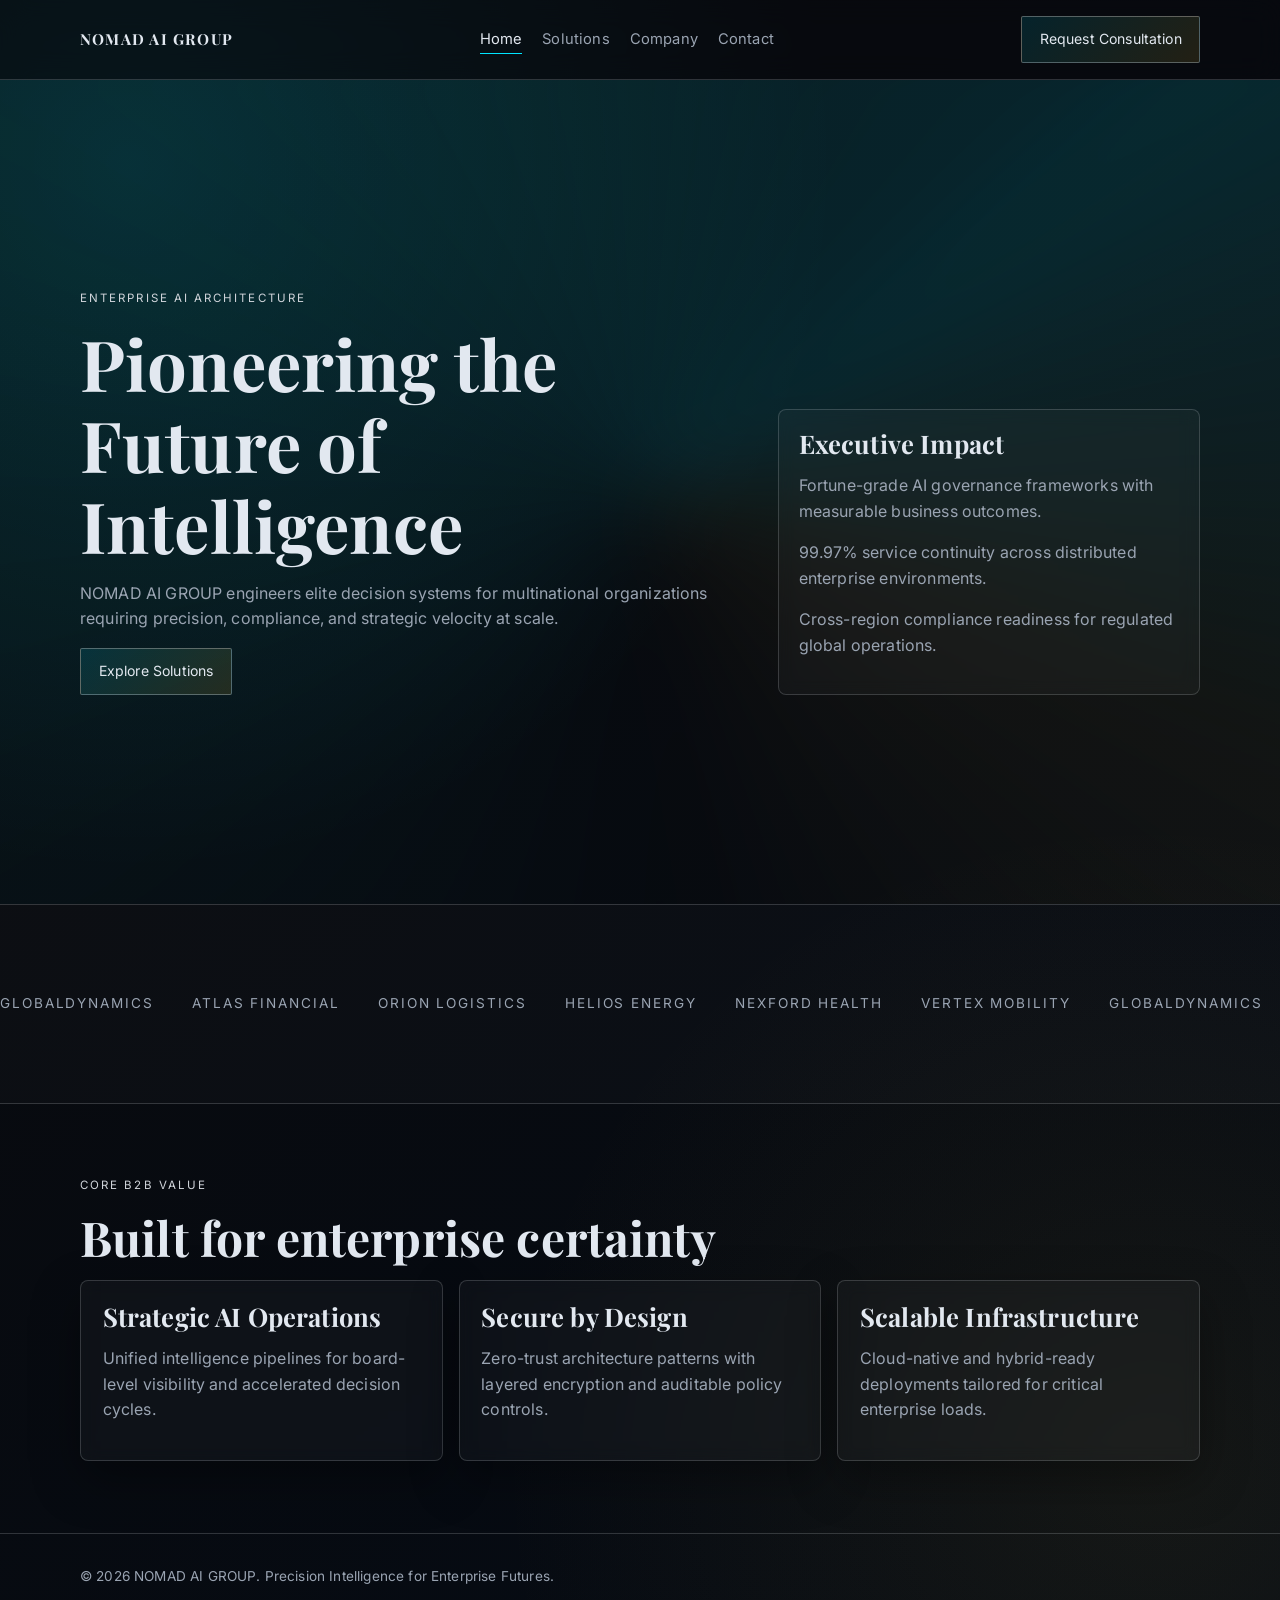
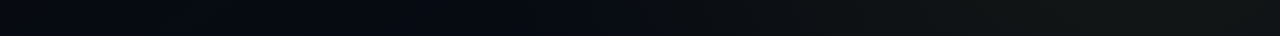
<file: frontend/index.html>
<!doctype html>
<html lang="en">
  <head>
    <meta charset="UTF-8" />
    <meta name="viewport" content="width=device-width, initial-scale=1.0" />
    <title>NOMAD AI GROUP | Enterprise Intelligence</title>
    <meta
      name="description"
      content="NOMAD AI GROUP delivers premium AI systems for global enterprises."
    />
    <link rel="preconnect" href="https://fonts.googleapis.com" />
    <link rel="preconnect" href="https://fonts.gstatic.com" crossorigin />
    <link
      href="https://fonts.googleapis.com/css2?family=Inter:wght@400;500;600;700&family=Playfair+Display:wght@500;700&display=swap"
      rel="stylesheet"
    />
    <link rel="stylesheet" href="css/style.css" />
  </head>
  <body>
    <header class="site-header">
      <div class="container nav-wrap">
        <a class="brand" href="index.html">NOMAD AI GROUP</a>
        <nav aria-label="Primary">
          <ul class="nav-links">
            <li><a class="active" href="index.html">Home</a></li>
            <li><a href="solutions.html">Solutions</a></li>
            <li><a href="company.html">Company</a></li>
            <li><a href="contact.html">Contact</a></li>
          </ul>
        </nav>
        <a class="btn btn-accent magnetic" href="contact.html">Request Consultation</a>
      </div>
    </header>

    <main>
      <section class="hero">
        <div class="container hero-grid">
          <div class="hidden">
            <p class="eyebrow">Enterprise AI Architecture</p>
            <h1>Pioneering the Future of Intelligence</h1>
            <p>
              NOMAD AI GROUP engineers elite decision systems for multinational organizations
              requiring precision, compliance, and strategic velocity at scale.
            </p>
            <a class="btn btn-accent magnetic" href="solutions.html">Explore Solutions</a>
          </div>
          <aside class="hero-card hidden" aria-label="Strategic highlights">
            <h3>Executive Impact</h3>
            <p>Fortune-grade AI governance frameworks with measurable business outcomes.</p>
            <p>99.97% service continuity across distributed enterprise environments.</p>
            <p>Cross-region compliance readiness for regulated global operations.</p>
          </aside>
        </div>
      </section>

      <section class="marquee" aria-label="Fortune 500 partner brands">
        <div class="marquee-track">
          <span>GlobalDynamics</span>
          <span>Atlas Financial</span>
          <span>Orion Logistics</span>
          <span>Helios Energy</span>
          <span>Nexford Health</span>
          <span>Vertex Mobility</span>
          <span>GlobalDynamics</span>
          <span>Atlas Financial</span>
          <span>Orion Logistics</span>
          <span>Helios Energy</span>
          <span>Nexford Health</span>
          <span>Vertex Mobility</span>
        </div>
      </section>

      <section>
        <div class="container">
          <p class="eyebrow hidden">Core B2B Value</p>
          <h2 class="hidden">Built for enterprise certainty</h2>
          <div class="grid-3">
            <article class="value-card hidden">
              <h3>Strategic AI Operations</h3>
              <p>
                Unified intelligence pipelines for board-level visibility and accelerated
                decision cycles.
              </p>
            </article>
            <article class="value-card hidden">
              <h3>Secure by Design</h3>
              <p>
                Zero-trust architecture patterns with layered encryption and auditable policy
                controls.
              </p>
            </article>
            <article class="value-card hidden">
              <h3>Scalable Infrastructure</h3>
              <p>
                Cloud-native and hybrid-ready deployments tailored for critical enterprise loads.
              </p>
            </article>
          </div>
        </div>
      </section>
    </main>

    <footer class="site-footer">
      <div class="container">
        <p>© 2026 NOMAD AI GROUP. Precision Intelligence for Enterprise Futures.</p>
      </div>
    </footer>

    <script src="js/main.js"></script>
  </body>
</html>
</file>
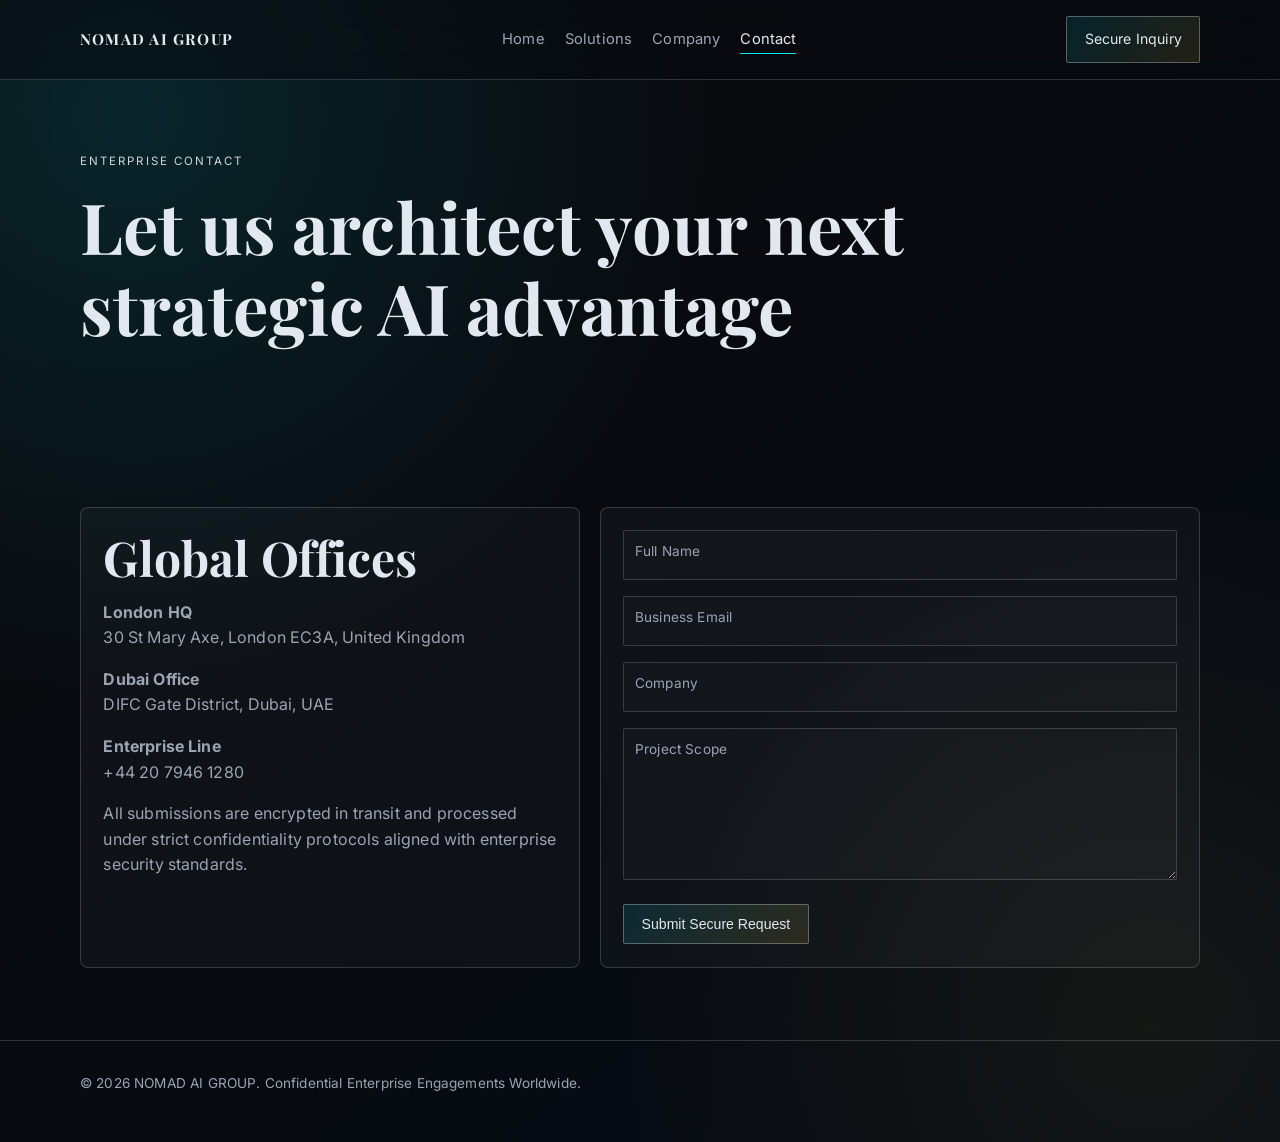
<file: frontend/contact.html>
<!doctype html>
<html lang="en">
  <head>
    <meta charset="UTF-8" />
    <meta name="viewport" content="width=device-width, initial-scale=1.0" />
    <title>Contact | NOMAD AI GROUP</title>
    <meta
      name="description"
      content="Contact NOMAD AI GROUP for enterprise AI partnerships."
    />
    <link rel="preconnect" href="https://fonts.googleapis.com" />
    <link rel="preconnect" href="https://fonts.gstatic.com" crossorigin />
    <link
      href="https://fonts.googleapis.com/css2?family=Inter:wght@400;500;600;700&family=Playfair+Display:wght@500;700&display=swap"
      rel="stylesheet"
    />
    <link rel="stylesheet" href="css/style.css" />
  </head>
  <body>
    <header class="site-header">
      <div class="container nav-wrap">
        <a class="brand" href="index.html">NOMAD AI GROUP</a>
        <nav aria-label="Primary">
          <ul class="nav-links">
            <li><a href="index.html">Home</a></li>
            <li><a href="solutions.html">Solutions</a></li>
            <li><a href="company.html">Company</a></li>
            <li><a class="active" href="contact.html">Contact</a></li>
          </ul>
        </nav>
        <a class="btn btn-accent magnetic" href="#contact-form">Secure Inquiry</a>
      </div>
    </header>

    <main>
      <section>
        <div class="container">
          <p class="eyebrow hidden">Enterprise Contact</p>
          <h1 class="hidden">Let us architect your next strategic AI advantage</h1>
        </div>
      </section>

      <section>
        <div class="container contact-grid">
          <aside class="contact-panel hidden">
            <h2>Global Offices</h2>
            <p><strong>London HQ</strong><br />30 St Mary Axe, London EC3A, United Kingdom</p>
            <p><strong>Dubai Office</strong><br />DIFC Gate District, Dubai, UAE</p>
            <p><strong>Enterprise Line</strong><br />+44 20 7946 1280</p>
            <p>
              All submissions are encrypted in transit and processed under strict confidentiality
              protocols aligned with enterprise security standards.
            </p>
          </aside>

          <div class="contact-panel hidden">
            <form id="contact-form" novalidate>
              <div class="form-group">
                <input
                  class="form-input"
                  id="full-name"
                  name="full-name"
                  type="text"
                  placeholder=" "
                  required
                />
                <label class="form-label" for="full-name">Full Name</label>
              </div>

              <div class="form-group">
                <input
                  class="form-input"
                  id="business-email"
                  name="business-email"
                  type="email"
                  placeholder=" "
                  required
                />
                <label class="form-label" for="business-email">Business Email</label>
              </div>

              <div class="form-group">
                <input
                  class="form-input"
                  id="company-name"
                  name="company-name"
                  type="text"
                  placeholder=" "
                  required
                />
                <label class="form-label" for="company-name">Company</label>
              </div>

              <div class="form-group">
                <textarea
                  class="form-input"
                  id="project-scope"
                  name="project-scope"
                  rows="5"
                  placeholder=" "
                  required
                ></textarea>
                <label class="form-label" for="project-scope">Project Scope</label>
              </div>

              <div class="submit-wrap">
                <button class="btn btn-accent magnetic" type="submit">Submit Secure Request</button>
              </div>
            </form>
          </div>
        </div>
      </section>
    </main>

    <footer class="site-footer">
      <div class="container">
        <p>© 2026 NOMAD AI GROUP. Confidential Enterprise Engagements Worldwide.</p>
      </div>
    </footer>

    <script src="js/main.js"></script>
  </body>
</html>
</file>
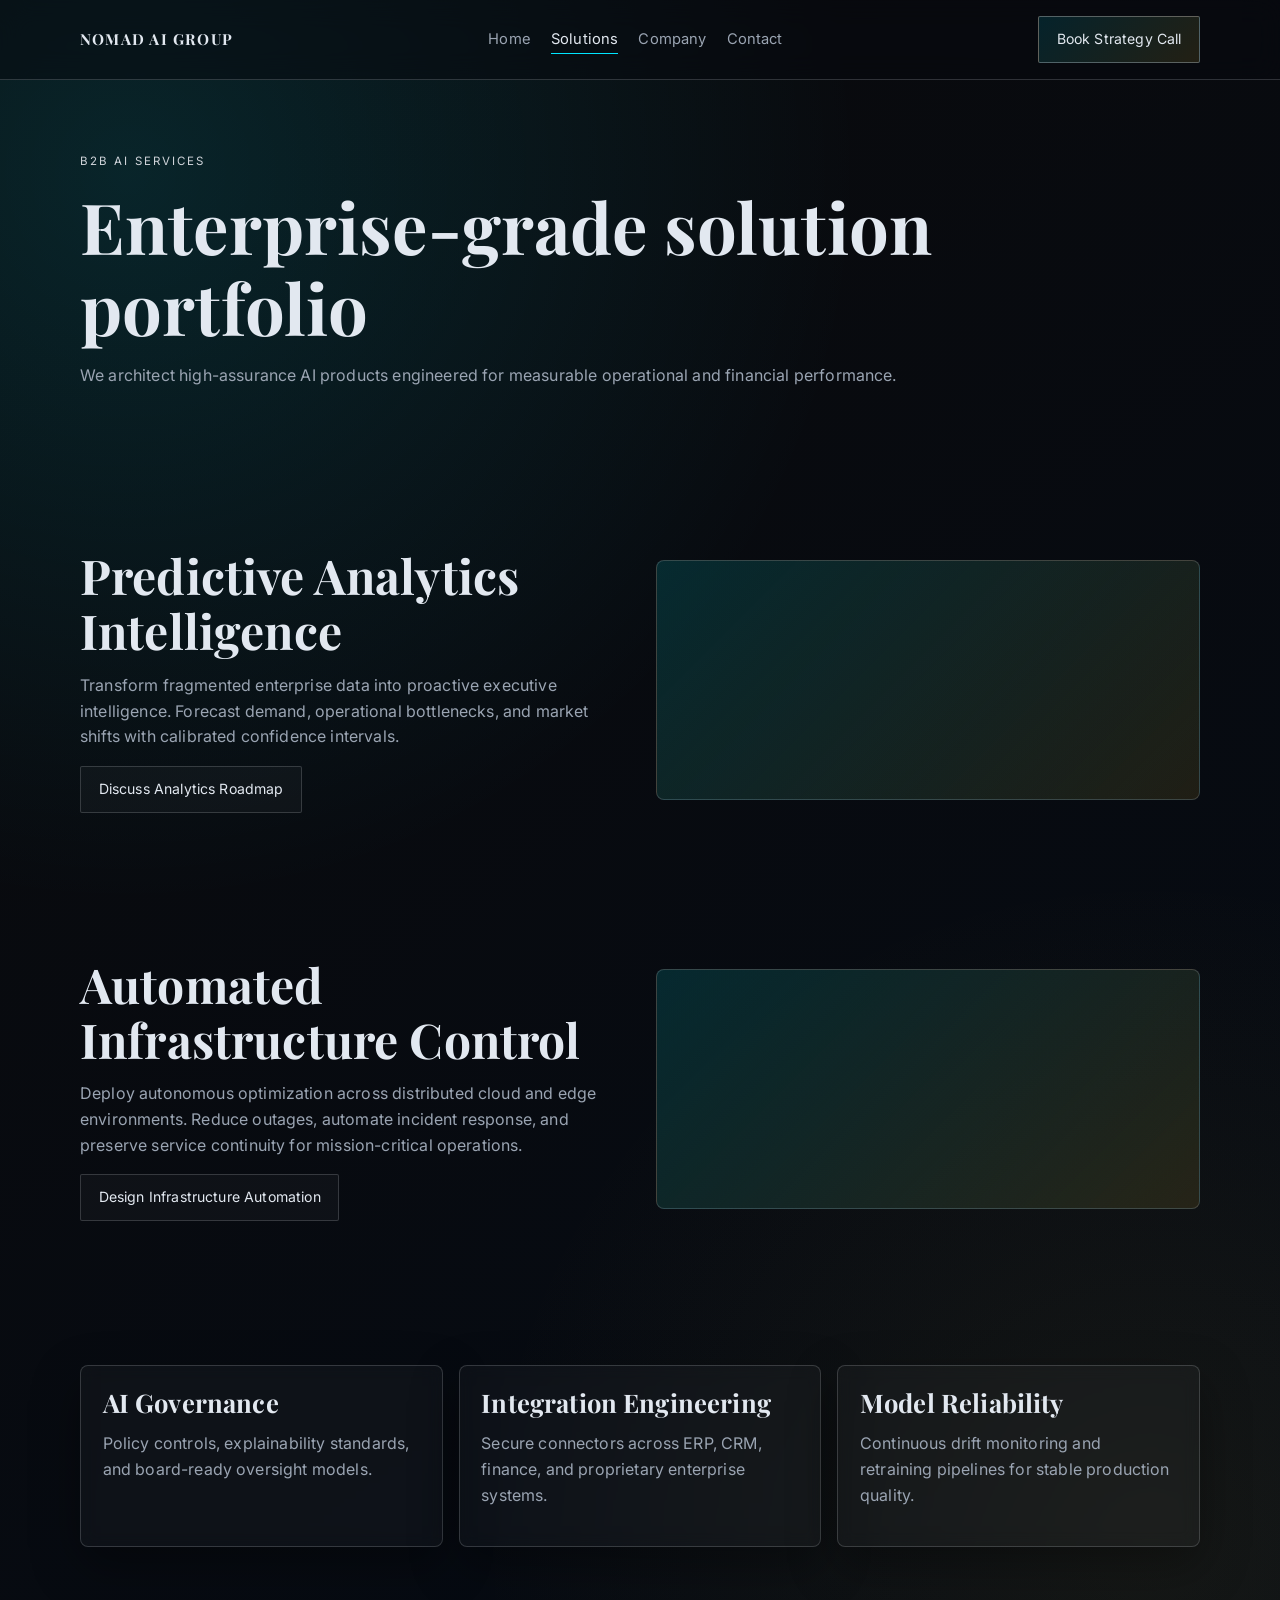
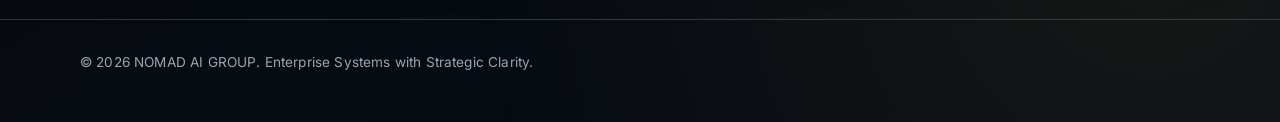
<file: frontend/solutions.html>
<!doctype html>
<html lang="en">
  <head>
    <meta charset="UTF-8" />
    <meta name="viewport" content="width=device-width, initial-scale=1.0" />
    <title>Solutions | NOMAD AI GROUP</title>
    <meta
      name="description"
      content="Explore enterprise AI solutions by NOMAD AI GROUP."
    />
    <link rel="preconnect" href="https://fonts.googleapis.com" />
    <link rel="preconnect" href="https://fonts.gstatic.com" crossorigin />
    <link
      href="https://fonts.googleapis.com/css2?family=Inter:wght@400;500;600;700&family=Playfair+Display:wght@500;700&display=swap"
      rel="stylesheet"
    />
    <link rel="stylesheet" href="css/style.css" />
  </head>
  <body>
    <header class="site-header">
      <div class="container nav-wrap">
        <a class="brand" href="index.html">NOMAD AI GROUP</a>
        <nav aria-label="Primary">
          <ul class="nav-links">
            <li><a href="index.html">Home</a></li>
            <li><a class="active" href="solutions.html">Solutions</a></li>
            <li><a href="company.html">Company</a></li>
            <li><a href="contact.html">Contact</a></li>
          </ul>
        </nav>
        <a class="btn btn-accent magnetic" href="contact.html">Book Strategy Call</a>
      </div>
    </header>

    <main>
      <section>
        <div class="container">
          <p class="eyebrow hidden">B2B AI Services</p>
          <h1 class="hidden">Enterprise-grade solution portfolio</h1>
          <p class="hidden">
            We architect high-assurance AI products engineered for measurable operational and
            financial performance.
          </p>
        </div>
      </section>

      <section>
        <div class="container split">
          <div class="split-content hidden">
            <h2>Predictive Analytics Intelligence</h2>
            <p>
              Transform fragmented enterprise data into proactive executive intelligence.
              Forecast demand, operational bottlenecks, and market shifts with calibrated
              confidence intervals.
            </p>
            <a class="btn magnetic" href="contact.html">Discuss Analytics Roadmap</a>
          </div>
          <div class="split-media hidden" role="img" aria-label="Predictive data visualization"></div>
        </div>
      </section>

      <section>
        <div class="container split alt">
          <div class="split-content hidden">
            <h2>Automated Infrastructure Control</h2>
            <p>
              Deploy autonomous optimization across distributed cloud and edge environments.
              Reduce outages, automate incident response, and preserve service continuity
              for mission-critical operations.
            </p>
            <a class="btn magnetic" href="contact.html">Design Infrastructure Automation</a>
          </div>
          <div class="split-media hidden" role="img" aria-label="Automated infrastructure dashboard"></div>
        </div>
      </section>

      <section>
        <div class="container grid-3">
          <article class="glass-card hidden">
            <h3>AI Governance</h3>
            <p>Policy controls, explainability standards, and board-ready oversight models.</p>
          </article>
          <article class="glass-card hidden">
            <h3>Integration Engineering</h3>
            <p>Secure connectors across ERP, CRM, finance, and proprietary enterprise systems.</p>
          </article>
          <article class="glass-card hidden">
            <h3>Model Reliability</h3>
            <p>Continuous drift monitoring and retraining pipelines for stable production quality.</p>
          </article>
        </div>
      </section>
    </main>

    <footer class="site-footer">
      <div class="container">
        <p>© 2026 NOMAD AI GROUP. Enterprise Systems with Strategic Clarity.</p>
      </div>
    </footer>

    <script src="js/main.js"></script>
  </body>
</html>
</file>
<file: frontend/css/style.css>
:root {
  --bg-primary: #0a0a0c;
  --bg-secondary: #050b14;
  --surface: rgba(255, 255, 255, 0.03);
  --surface-strong: rgba(255, 255, 255, 0.06);
  --text-primary: #e2e8f0;
  --text-muted: #9aa4b2;
  --accent-cyan: #00e5ff;
  --accent-gold: #d4af37;
  --accent-platinum: #d1d5db;
  --border: rgba(209, 213, 219, 0.2);
  --header-bg: rgba(7, 9, 14, 0.5);
  --radius-sm: 2px;
  --radius-md: 8px;
  --container: 1120px;
  --shadow-soft: 0 18px 48px rgba(0, 0, 0, 0.35);
  --transition-fast: 0.25s ease;
  --transition-slow: 0.6s cubic-bezier(0.2, 0.7, 0.2, 1);
}

*,
*::before,
*::after {
  box-sizing: border-box;
}

html {
  scroll-behavior: smooth;
}

body {
  margin: 0;
  font-family: "Inter", system-ui, -apple-system, sans-serif;
  color: var(--text-primary);
  background:
    radial-gradient(circle at 10% 10%, rgba(0, 229, 255, 0.12), transparent 38%),
    radial-gradient(circle at 90% 90%, rgba(212, 175, 55, 0.08), transparent 35%),
    linear-gradient(145deg, var(--bg-primary), var(--bg-secondary));
  min-height: 100vh;
  line-height: 1.6;
  letter-spacing: 0.01em;
}

img {
  max-width: 100%;
  display: block;
}

a {
  color: inherit;
  text-decoration: none;
}

ul {
  margin: 0;
  padding: 0;
  list-style: none;
}

.container {
  width: min(100% - 2rem, var(--container));
  margin-inline: auto;
}

.hidden {
  opacity: 0;
  transform: translateY(20px);
  transition: opacity var(--transition-slow), transform var(--transition-slow);
}

.visible {
  opacity: 1;
  transform: translateY(0);
}

.site-header {
  position: sticky;
  top: 0;
  z-index: 1000;
  backdrop-filter: blur(14px);
  -webkit-backdrop-filter: blur(14px);
  background: var(--header-bg);
  border-bottom: 1px solid var(--border);
  transition: padding var(--transition-fast), background var(--transition-fast), backdrop-filter var(--transition-fast);
  padding: 1rem 0;
}

.site-header.scrolled {
  padding: 0.5rem 0;
  background: rgba(7, 9, 14, 0.72);
  backdrop-filter: blur(20px);
  -webkit-backdrop-filter: blur(20px);
}

.nav-wrap {
  display: flex;
  align-items: center;
  justify-content: space-between;
  gap: 1rem;
}

.brand {
  font-family: "Playfair Display", serif;
  font-weight: 700;
  letter-spacing: 0.08em;
  font-size: 0.95rem;
}

.nav-links {
  display: none;
  gap: 1.25rem;
  font-size: 0.92rem;
  color: var(--text-muted);
}

.nav-links a {
  position: relative;
  transition: color var(--transition-fast);
}

.nav-links a:hover,
.nav-links a.active {
  color: var(--text-primary);
}

.nav-links a::after {
  content: "";
  position: absolute;
  left: 0;
  bottom: -0.4rem;
  width: 0;
  height: 1px;
  background: var(--accent-cyan);
  transition: width var(--transition-fast);
}

.nav-links a:hover::after,
.nav-links a.active::after {
  width: 100%;
}

.btn {
  display: inline-flex;
  align-items: center;
  justify-content: center;
  gap: 0.5rem;
  padding: 0.7rem 1.1rem;
  border: 1px solid var(--border);
  border-radius: var(--radius-sm);
  background: rgba(255, 255, 255, 0.03);
  color: var(--text-primary);
  font-size: 0.88rem;
  transition: transform var(--transition-fast), border-color var(--transition-fast), box-shadow var(--transition-fast), background var(--transition-fast);
  will-change: transform;
}

.btn:hover {
  transform: translateY(-2px);
  border-color: rgba(0, 229, 255, 0.45);
  box-shadow: 0 0 0 1px rgba(0, 229, 255, 0.2), 0 10px 20px rgba(0, 0, 0, 0.3);
}

.btn-accent {
  background: linear-gradient(135deg, rgba(0, 229, 255, 0.12), rgba(212, 175, 55, 0.14));
  border-color: rgba(209, 213, 219, 0.36);
}

main section {
  padding: 4.5rem 0;
}

h1,
h2,
h3 {
  font-family: "Playfair Display", serif;
  margin: 0 0 0.9rem;
  line-height: 1.15;
}

h1 {
  font-size: clamp(2rem, 9vw, 4.4rem);
}

h2 {
  font-size: clamp(1.65rem, 6vw, 3rem);
}

h3 {
  font-size: clamp(1.2rem, 3.5vw, 1.6rem);
}

p {
  margin: 0 0 1rem;
  color: var(--text-muted);
}

.eyebrow {
  text-transform: uppercase;
  letter-spacing: 0.18em;
  font-size: 0.72rem;
  color: var(--accent-platinum);
}

.hero {
  min-height: calc(100vh - 76px);
  display: grid;
  align-items: center;
  position: relative;
  overflow: hidden;
}

.hero::before {
  content: "";
  position: absolute;
  inset: -10%;
  background: conic-gradient(from 50deg, rgba(0, 229, 255, 0.15), rgba(212, 175, 55, 0.06), transparent 35%, rgba(0, 229, 255, 0.12));
  filter: blur(40px);
  animation: spin 18s linear infinite;
  z-index: -1;
}

@keyframes spin {
  to {
    transform: rotate(1turn);
  }
}

.hero-grid {
  display: grid;
  gap: 1.5rem;
}

.hero-card {
  background: var(--surface);
  border: 1px solid var(--border);
  backdrop-filter: blur(8px);
  -webkit-backdrop-filter: blur(8px);
  border-radius: var(--radius-md);
  padding: 1.2rem;
}

.marquee {
  border-top: 1px solid var(--border);
  border-bottom: 1px solid var(--border);
  background: rgba(255, 255, 255, 0.015);
  overflow: hidden;
  white-space: nowrap;
}

.marquee-track {
  display: inline-flex;
  gap: 2.4rem;
  padding: 1rem 0;
  animation: marquee 28s linear infinite;
}

.marquee span {
  color: var(--text-muted);
  font-size: 0.85rem;
  letter-spacing: 0.14em;
  text-transform: uppercase;
}

@keyframes marquee {
  from {
    transform: translateX(0);
  }
  to {
    transform: translateX(-50%);
  }
}

.grid-3 {
  display: grid;
  gap: 1rem;
}

.value-card,
.glass-card {
  background: var(--surface);
  border: 1px solid var(--border);
  border-radius: var(--radius-md);
  padding: 1.35rem;
  box-shadow: var(--shadow-soft);
  backdrop-filter: blur(8px);
  -webkit-backdrop-filter: blur(8px);
  transition: transform var(--transition-fast), border-color var(--transition-fast);
}

.value-card:hover,
.glass-card:hover {
  transform: translateY(-6px);
  border-color: rgba(0, 229, 255, 0.35);
}

.split {
  display: grid;
  gap: 1.5rem;
  align-items: center;
}

.split-media {
  min-height: 240px;
  border-radius: var(--radius-md);
  border: 1px solid var(--border);
  background:
    linear-gradient(135deg, rgba(0, 229, 255, 0.15), transparent),
    linear-gradient(315deg, rgba(212, 175, 55, 0.12), rgba(8, 8, 8, 0.5));
}

.split.alt .split-media {
  order: -1;
}

.mission {
  text-align: center;
  max-width: 860px;
}

.team-grid {
  display: grid;
  gap: 1rem;
}

.leader-card img {
  width: 100%;
  height: 240px;
  object-fit: cover;
  filter: grayscale(1);
  transition: filter var(--transition-fast), transform var(--transition-fast);
  border-radius: var(--radius-sm);
}

.leader-card:hover img {
  filter: grayscale(0);
  transform: scale(1.02);
}

.timeline {
  position: relative;
  margin-top: 1.5rem;
  padding-left: 1.2rem;
}

.timeline::before {
  content: "";
  position: absolute;
  left: 0;
  top: 0;
  bottom: 0;
  width: 1px;
  background: linear-gradient(var(--accent-cyan), rgba(209, 213, 219, 0.2));
}

.timeline-item {
  position: relative;
  padding: 0 0 1.2rem 1rem;
}

.timeline-item::before {
  content: "";
  position: absolute;
  left: -0.33rem;
  top: 0.3rem;
  width: 0.55rem;
  height: 0.55rem;
  border-radius: 50%;
  background: var(--accent-gold);
  box-shadow: 0 0 0 4px rgba(212, 175, 55, 0.14);
}

.contact-grid {
  display: grid;
  gap: 1.2rem;
}

.contact-panel {
  background: var(--surface);
  border: 1px solid var(--border);
  border-radius: var(--radius-md);
  padding: 1.4rem;
}

.form-group {
  position: relative;
  margin-bottom: 1rem;
}

.form-input {
  width: 100%;
  border: 1px solid var(--border);
  border-radius: var(--radius-sm);
  background: rgba(255, 255, 255, 0.02);
  color: var(--text-primary);
  padding: 0.95rem 0.75rem 0.45rem;
  font: inherit;
}

.form-label {
  position: absolute;
  left: 0.75rem;
  top: 0.7rem;
  color: var(--text-muted);
  font-size: 0.85rem;
  pointer-events: none;
  transition: transform var(--transition-fast), color var(--transition-fast), font-size var(--transition-fast);
}

.form-group:focus-within .form-label,
.form-input:not(:placeholder-shown) + .form-label {
  transform: translateY(-0.45rem);
  color: var(--accent-platinum);
  font-size: 0.7rem;
}

.form-input:focus {
  outline: none;
  border-color: rgba(0, 229, 255, 0.45);
}

.submit-wrap {
  position: relative;
  display: inline-flex;
}

.submit-wrap.loading .btn {
  color: transparent;
}

.submit-wrap.loading::after {
  content: "";
  position: absolute;
  inset: 50% auto auto 50%;
  width: 1rem;
  height: 1rem;
  margin: -0.5rem 0 0 -0.5rem;
  border: 2px solid rgba(226, 232, 240, 0.3);
  border-top-color: var(--text-primary);
  border-radius: 50%;
  animation: spin 0.8s linear infinite;
}

.site-footer {
  border-top: 1px solid var(--border);
  padding: 2rem 0;
  color: var(--text-muted);
  font-size: 0.85rem;
}

@media (min-width: 760px) {
  .nav-links {
    display: flex;
  }

  .hero-grid {
    grid-template-columns: 1.6fr 1fr;
    align-items: end;
  }

  .grid-3 {
    grid-template-columns: repeat(3, 1fr);
  }

  .split {
    grid-template-columns: 1fr 1fr;
    gap: 2rem;
  }

  .split.alt .split-media {
    order: 0;
  }

  .split.alt .split-content {
    order: -1;
  }

  .team-grid {
    grid-template-columns: repeat(3, 1fr);
  }

  .contact-grid {
    grid-template-columns: 1fr 1.2fr;
  }
}
</file>
